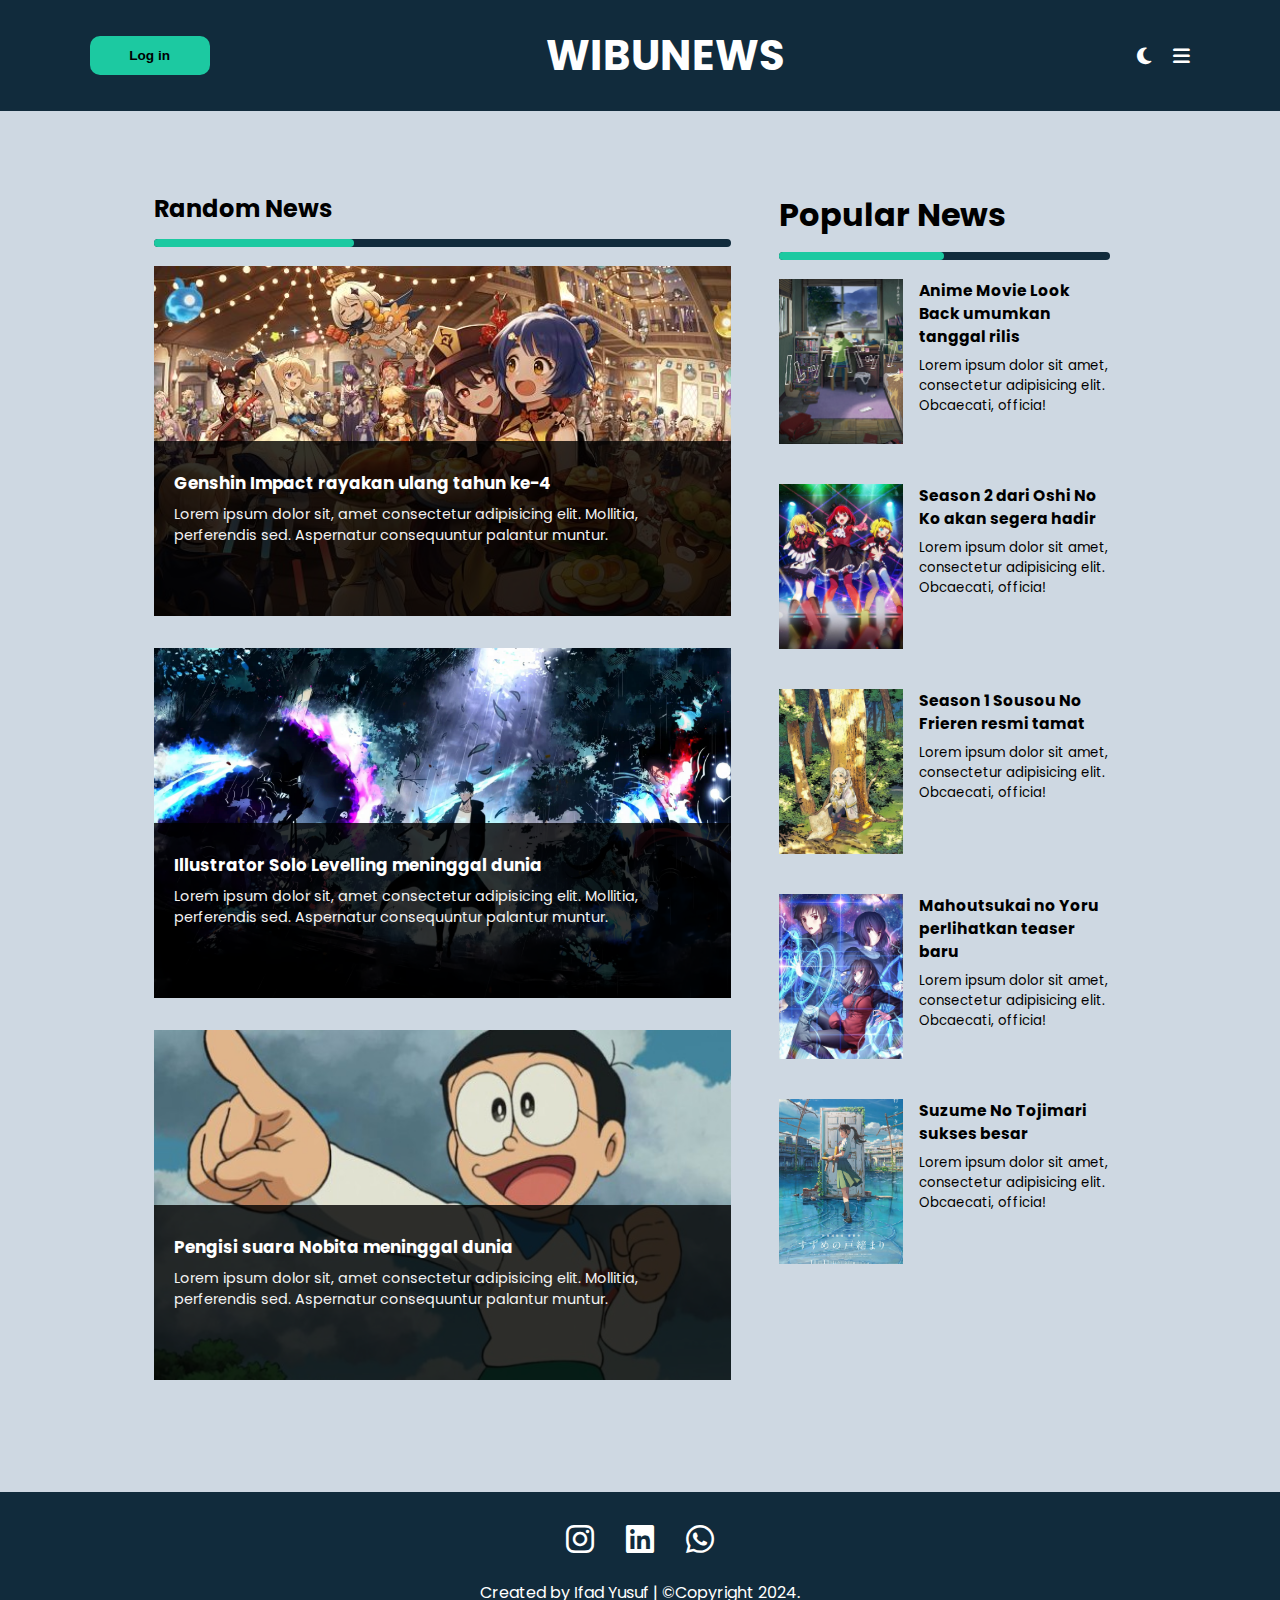
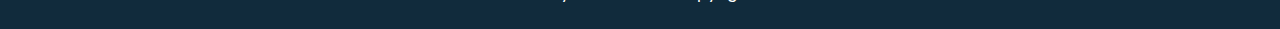
<file: index.html>
<!DOCTYPE html>
<html lang="en">
  <head>
    <meta charset="UTF-8" />
    <meta name="viewport" content="width=device-width, initial-scale=1.0" />
    <title>WIBUNEWS</title>
    <link
      rel="stylesheet"
      href="https://cdnjs.cloudflare.com/ajax/libs/font-awesome/6.6.0/css/all.min.css"
    />
    <link rel="stylesheet" href="css/styles.css" />
  </head>
  <body>

    <header>
      <nav class="navbar">
        <button type="button" id="btn">Log in</button>
        <h1>WIBUNEWS</h1>
        <div class="icon-group">
          <i class="fa-solid fa-moon light-mode"></i>
          <i class="fa-solid fa-bars" id="menu"></i>
        </div>
      </nav>
      <!-- sidebar -->
      <div class="sidebar sembunyi">
        <a href="#">Berita Anime</a>
        <a href="#">Berita Manhwa</a>
        <a href="#">Berita Manga</a>
        <a href="#">Berita Manhua</a>
     </div>
    </header>

   

    <main>
      <div class="main-content-wrap">
        <h1 class="random-news light" id="news">Random News</h1>
        <div class="line"></div>
        <article class="main-content">
          <img src="img/genshin-impact.jpg" alt="" />
          <div class="overlay">
            <h3>Genshin Impact rayakan ulang tahun ke-4</h3>
            <p> Lorem ipsum dolor sit, amet consectetur adipisicing elit. Mollitia,
              perferendis sed. Aspernatur consequuntur palantur muntur.
            </p>
          </div>
        </article>

        <article class="main-content">
          <img src="img/sololeveling.jpg" alt="" />
          <div class="overlay">
            <h3>Illustrator Solo Levelling meninggal dunia </h3>
            <p>
              Lorem ipsum dolor sit, amet consectetur adipisicing elit. Mollitia,
              perferendis sed. Aspernatur consequuntur palantur muntur.
            </p>
        </article>

        <article class="main-content">
          <img src="img/nobita.jpg" alt="" />
          <div class="overlay">
            <h3>Pengisi suara Nobita meninggal dunia</h3>
            <p>
            Lorem ipsum dolor sit, amet consectetur adipisicing elit. Mollitia,
            perferendis sed. Aspernatur consequuntur palantur muntur.
            </p>
          </div>
        </article>
    </div>

       <aside>
        <h1 class="light">Popular News</h1>
        <div class="line"></div>
          <article class="aside-content">
            <img src="img/look-back.jpg" alt="">
            <div class="aside-text-group">
                <h3  class="light">Anime Movie Look Back umumkan tanggal rilis</h3>
                <p  class="light">Lorem ipsum dolor sit amet, consectetur adipisicing elit. Obcaecati, officia!</p>
            </div>
          </article>
          <article class="aside-content">
            <img src="img/oshi-no-ko.jpg" alt="">
            <div class="aside-text-group">
                <h3 class="light">Season 2 dari Oshi No Ko akan segera hadir</h3>
                <p class="light">Lorem ipsum dolor sit amet, consectetur adipisicing elit. Obcaecati, officia!</p>
            </div>
          </article>
       
          <article class="aside-content">
            <img src="img/frieren.jpg" alt="">
            <div class="aside-text-group">
                <h3 class="light">Season 1 Sousou No Frieren resmi tamat</h3>
                <p class="light">Lorem ipsum dolor sit amet, consectetur adipisicing elit. Obcaecati, officia!</p>
            </div>
          </article>
         
          <article class="aside-content">
            <img src="img/mahoutsukai.jpg" alt="">
            <div class="aside-text-group">
                <h3 class="light">Mahoutsukai no Yoru perlihatkan teaser baru</h3>
                <p class="light">Lorem ipsum dolor sit amet, consectetur adipisicing elit. Obcaecati, officia!</p>
            </div>
          </article>
          <article class="aside-content">
            <img src="img/suzume.jpg" alt="">
            <div class="aside-text-group">
                <h3 class="light">Suzume No Tojimari sukses besar</h3>
                <p class="light">Lorem ipsum dolor sit amet, consectetur adipisicing elit. Obcaecati, officia!</p>
            </div>
          </article>
          
       </aside>
    </main>
    <footer>
      <div class="media-group">
        <a href="#"><i class="fa-brands fa-instagram"></i></a>
        <a href="#"><i class="fa-brands fa-linkedin"></i></a>
        <a href="#"><i class="fa-brands fa-whatsapp"></i></a>
      </div>
      <p>Created by Ifad Yusuf | ©Copyright 2024.</p>
    </footer>

    <script src="js/script.js">

    </script>
  </body>
</html>
</file>
<file: css/styles.css>
@import url("https://fonts.googleapis.com/css2?family=Poppins:ital,wght@0,100;0,200;0,300;0,400;0,500;0,600;0,700;0,800;0,900;1,100;1,200;1,300;1,400;1,500;1,600;1,700;1,800;1,900&display=swap");

* {
  padding: 0;
  margin: 0;
  box-sizing: border-box;
  outline: none;
  border: none;
  background: none;
  text-decoration: none;
}

:root {
  --dark-color: #112b3c;
  --green-color: #1cc9a1;
  --white-color: #fff;
}

body {
  background-color: #ced8e2;
  font-family: "Poppins", sans-serif;
}

header {
  padding: 1.5rem 7%;
  background-color: var(--dark-color);
}

header .navbar {
  display: flex;
  justify-content: space-between;
  font-size: 1.3rem;
  align-items: center;
  color: var(--white-color);
}

header .navbar button {
  width: 120px;
  padding: 0.75rem;
  border-radius: 10px;
  background-color: var(--green-color);
  font-size: 0.85rem;
  font-weight: bold;
  cursor: pointer;
}

header .navbar i {
  margin-left: 1rem;
  cursor: pointer;
  font-size: 1.2rem;
}
/* header end */

/* main start */
main {
  padding: 1rem 12%;
  margin: 4rem 0;
  display: flex;
}
main .random-news {
  font-size: 1.5rem;
}
.main-content-wrap {
  margin-right: 2rem;
}
.line {
  max-width: 40rem;
  height: 8px;
  background-color: var(--dark-color);
  margin: 0.8rem 0 1.2rem;
  border-radius: 15px;
}

.line::after {
  content: "";
  display: block;
  max-width: 200px;
  height: 100%;
  border-radius: 15px;

  background-color: var(--green-color);
}
.main-content-wrap {
  flex: 1 1 40rem;
}
.main-content {
  height: 350px; /*sebelumnya 400px */
  position: relative;
  margin-bottom: 2rem;
}
.main-content img {
  width: 100%;
  height: 100%;
  object-fit: cover;
  object-position: top;
}
.overlay {
  position: absolute;
  background-color: rgb(0, 0, 0, 0.8);
  bottom: 0;
  width: 100%;
  height: 50%;
  padding: 1.8rem 1.3rem;
  color: var(--white-color);

  font-size: 0.9rem;
}
.overlay h3 {
  margin-bottom: 0.5rem;
}
.overlay p {
  opacity: 0.95;
}

/* aside content */
aside {
  flex: 1 1 25rem;
  height: 500px;
  padding: 0 1rem;
}
aside .aside-content {
  display: flex;
  font-size: 0.83rem;
  margin-bottom: 2.5rem;
}
aside .aside-content img {
  width: 100%;
  height: 165px;
  margin-right: 1rem;
  object-fit: cover;
}
aside .aside-content h3 {
  margin-bottom: 0.5rem;
}
aside .line {
  max-width: 350px;
}
aside .line::after {
  max-width: 165px;
}
footer {
  padding: 1.5rem 12%;
  background-color: var(--dark-color);
  font-size: 2rem;
  color: var(--white-color);

  display: flex;
  flex-direction: column;
  justify-content: center;
  align-items: center;
}
footer p {
  font-size: 1rem;
  margin-top: 1rem;
}
.media-group {
  display: flex;
}
.media-group i {
  margin: 0 1rem;
  color: var(--white-color);
}

.sidebar {
  position: fixed;
  width: 240px;
  transform: translateX(100%);
  background-color: var(--white-color);
  z-index: 999;
  height: 100%;
  top: 0;
  bottom: 0;
  right: 0;
  padding: 6rem 2.5rem 0;
  transition: all 0.5s;
}

.sembunyi {
  transform: translateX(100%);
}

.muncul {
  transform: translateX(0);
}

.sidebar a {
  display: block;
  margin-bottom: 2rem;
  color: black;
}
.sidebar a:active {
  color: black; /* Atur warna yang sama untuk link ketika diklik */
}

.sidebar a:hover {
  font-size: 1.1rem;
  font-weight: bold;
}

/* after DOM */

/* light mode */
.light {
  color: black;
}
/* dark mode */
.dark {
  color: var(--white-color);
}

/* media query */
@media only screen and (max-width: 947px) {
  * {
    font-size: 95%;
  }

  .main-content-wrap {
    width: 100%;
  }

  .main-content {
    width: 100%;
    height: 400px;
    margin-bottom: 3rem;
  }
  #news,
  nav h1 {
    font-size: 1.5rem;
  }
  .line {
    width: 100%;
  }
  .overlay {
    font-size: 1.2rem;
  }
  .overlay p {
    font-size: 0.85rem;
  }
  aside {
    display: none;
  }
  #btn {
    height: 30px;
    padding: 0.5rem;
    width: 90px;
  }
}
@media only screen and (max-width: 1100px) {
  .aside-content h3,
  .aside-content p {
    font-size: 0.75rem;
  }
}
</file>
